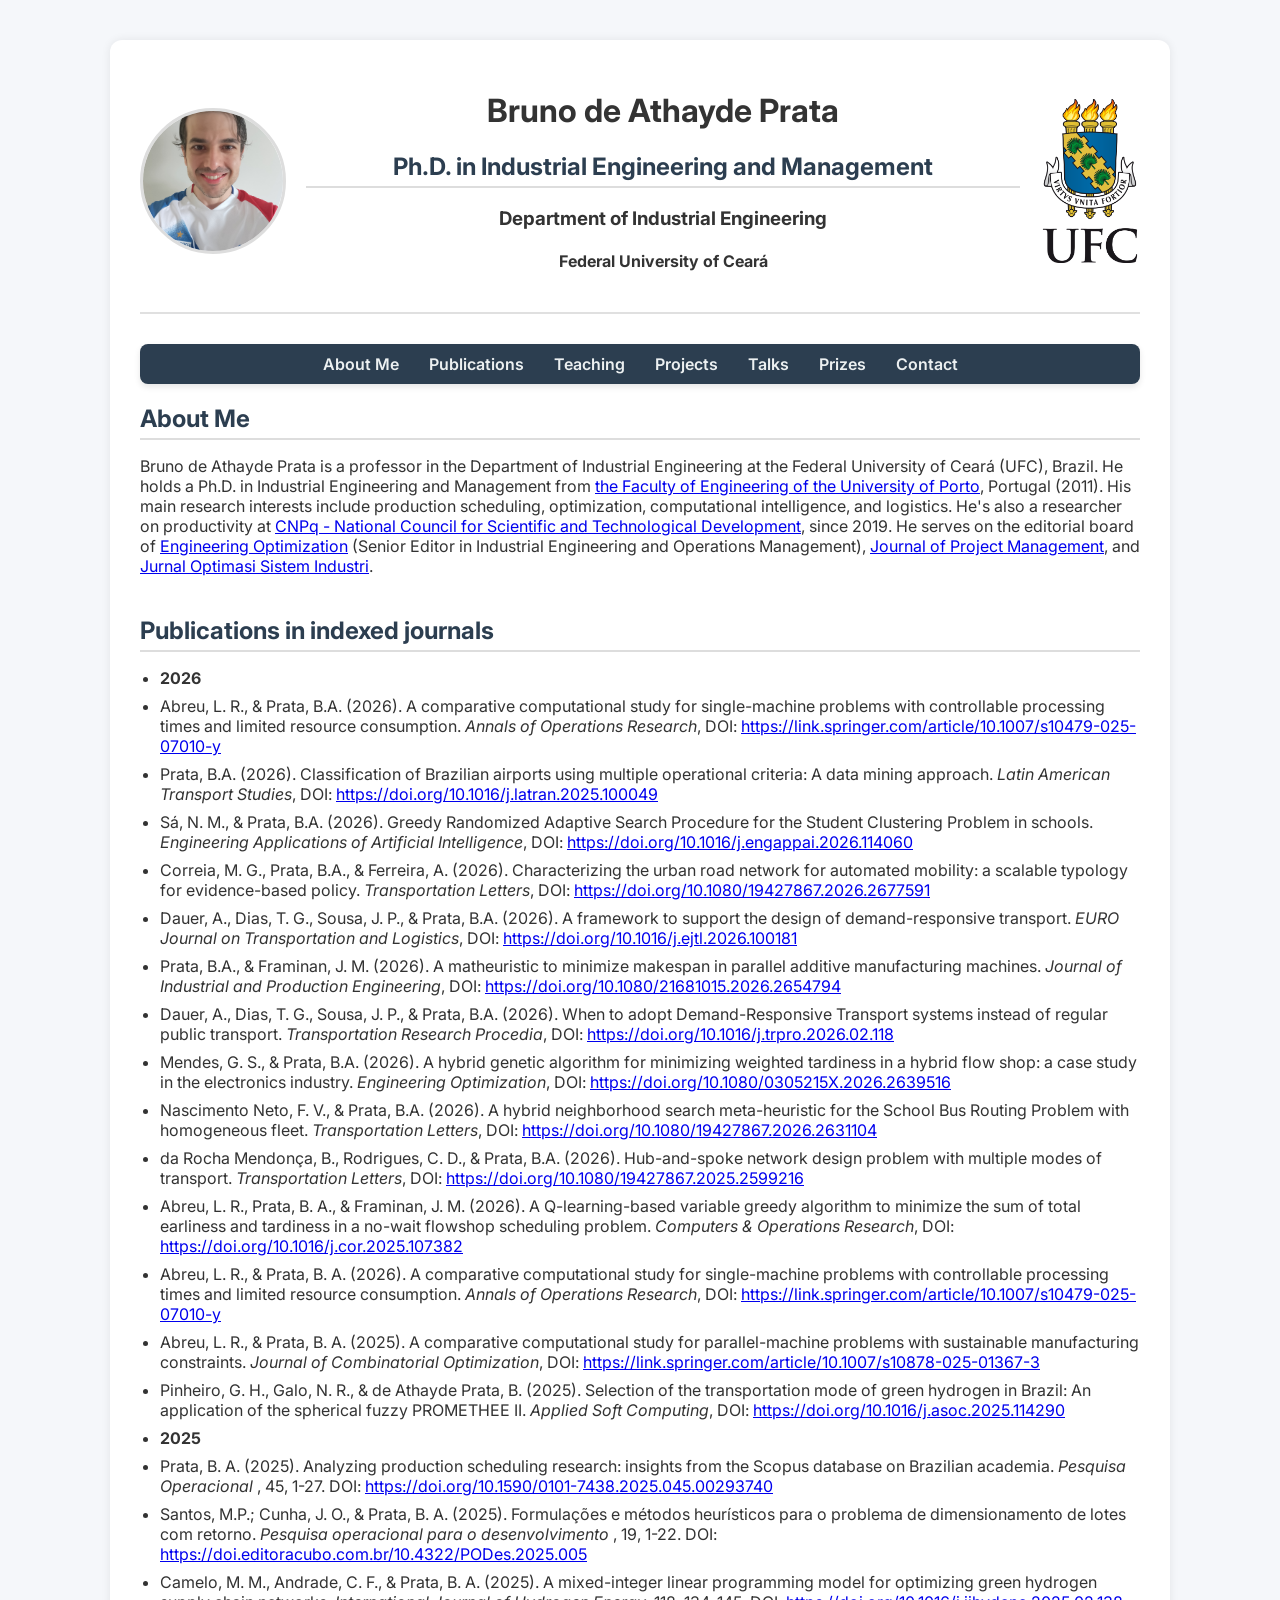
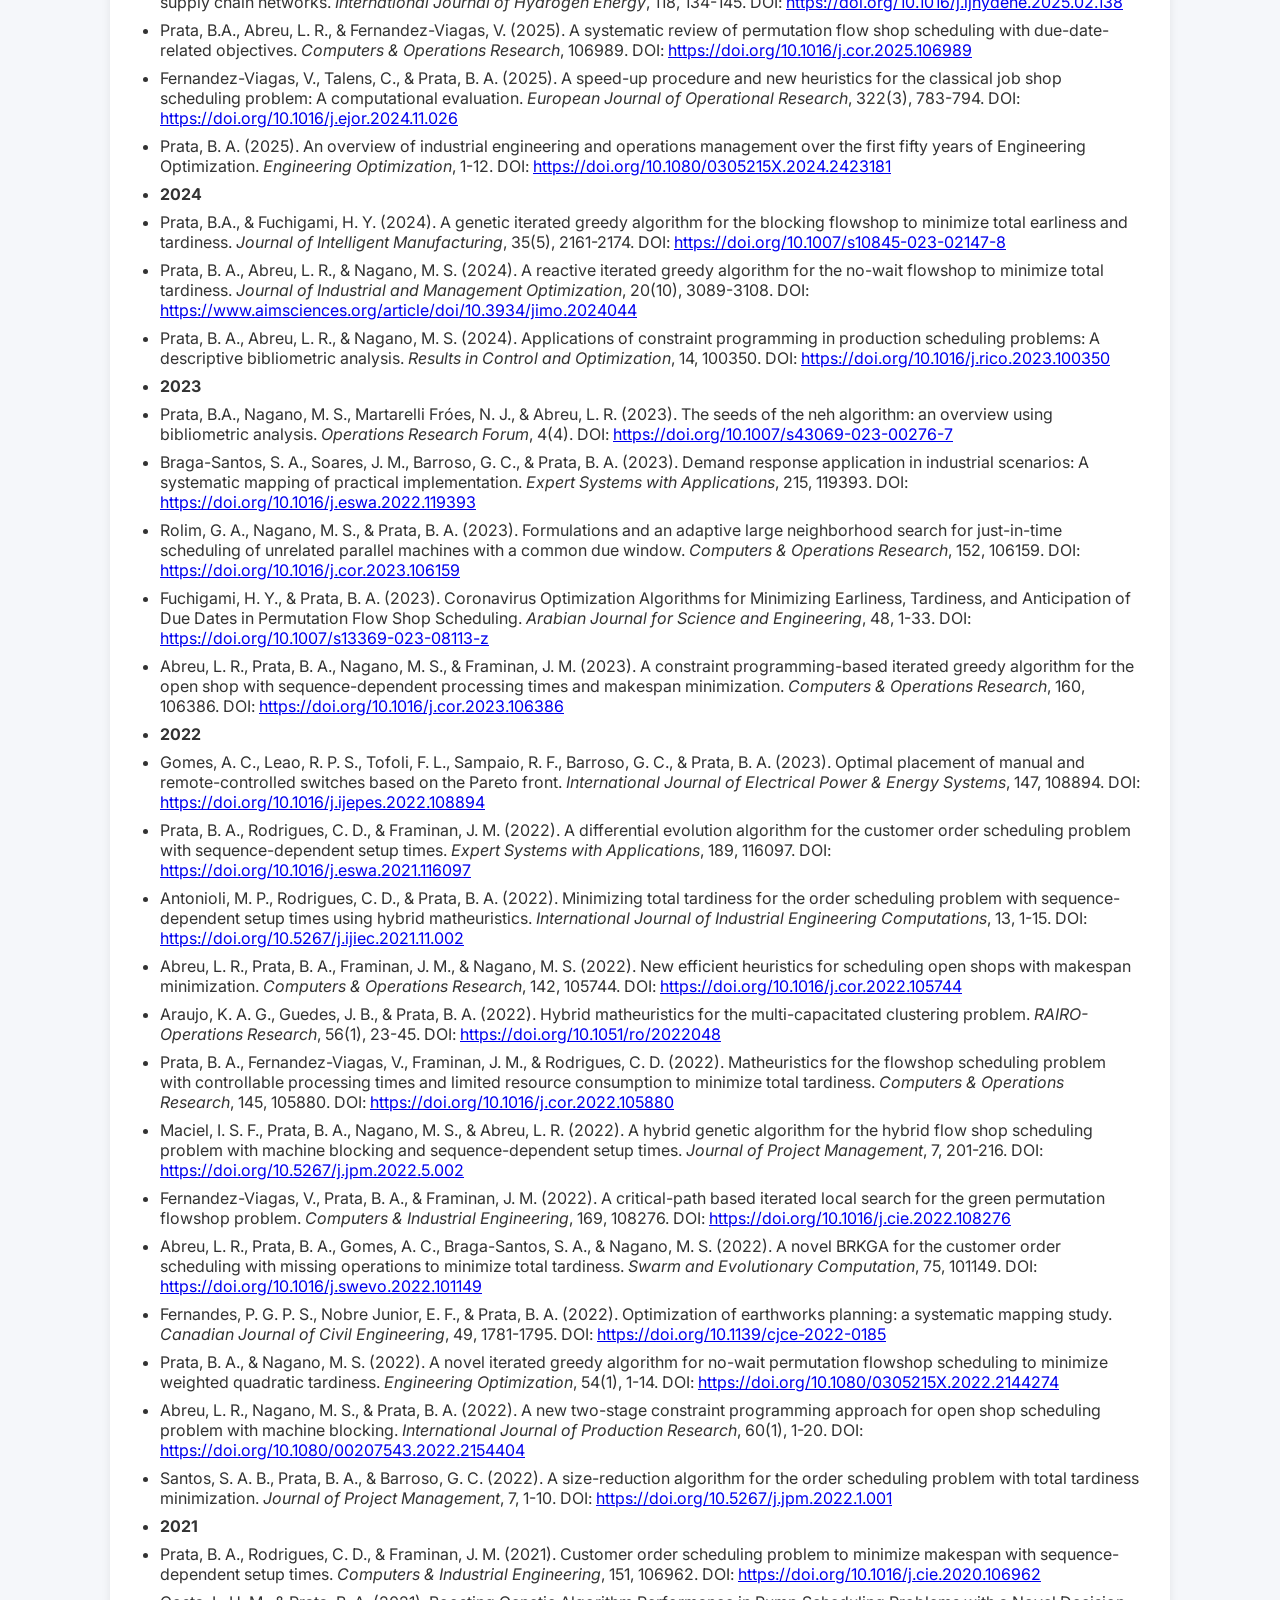
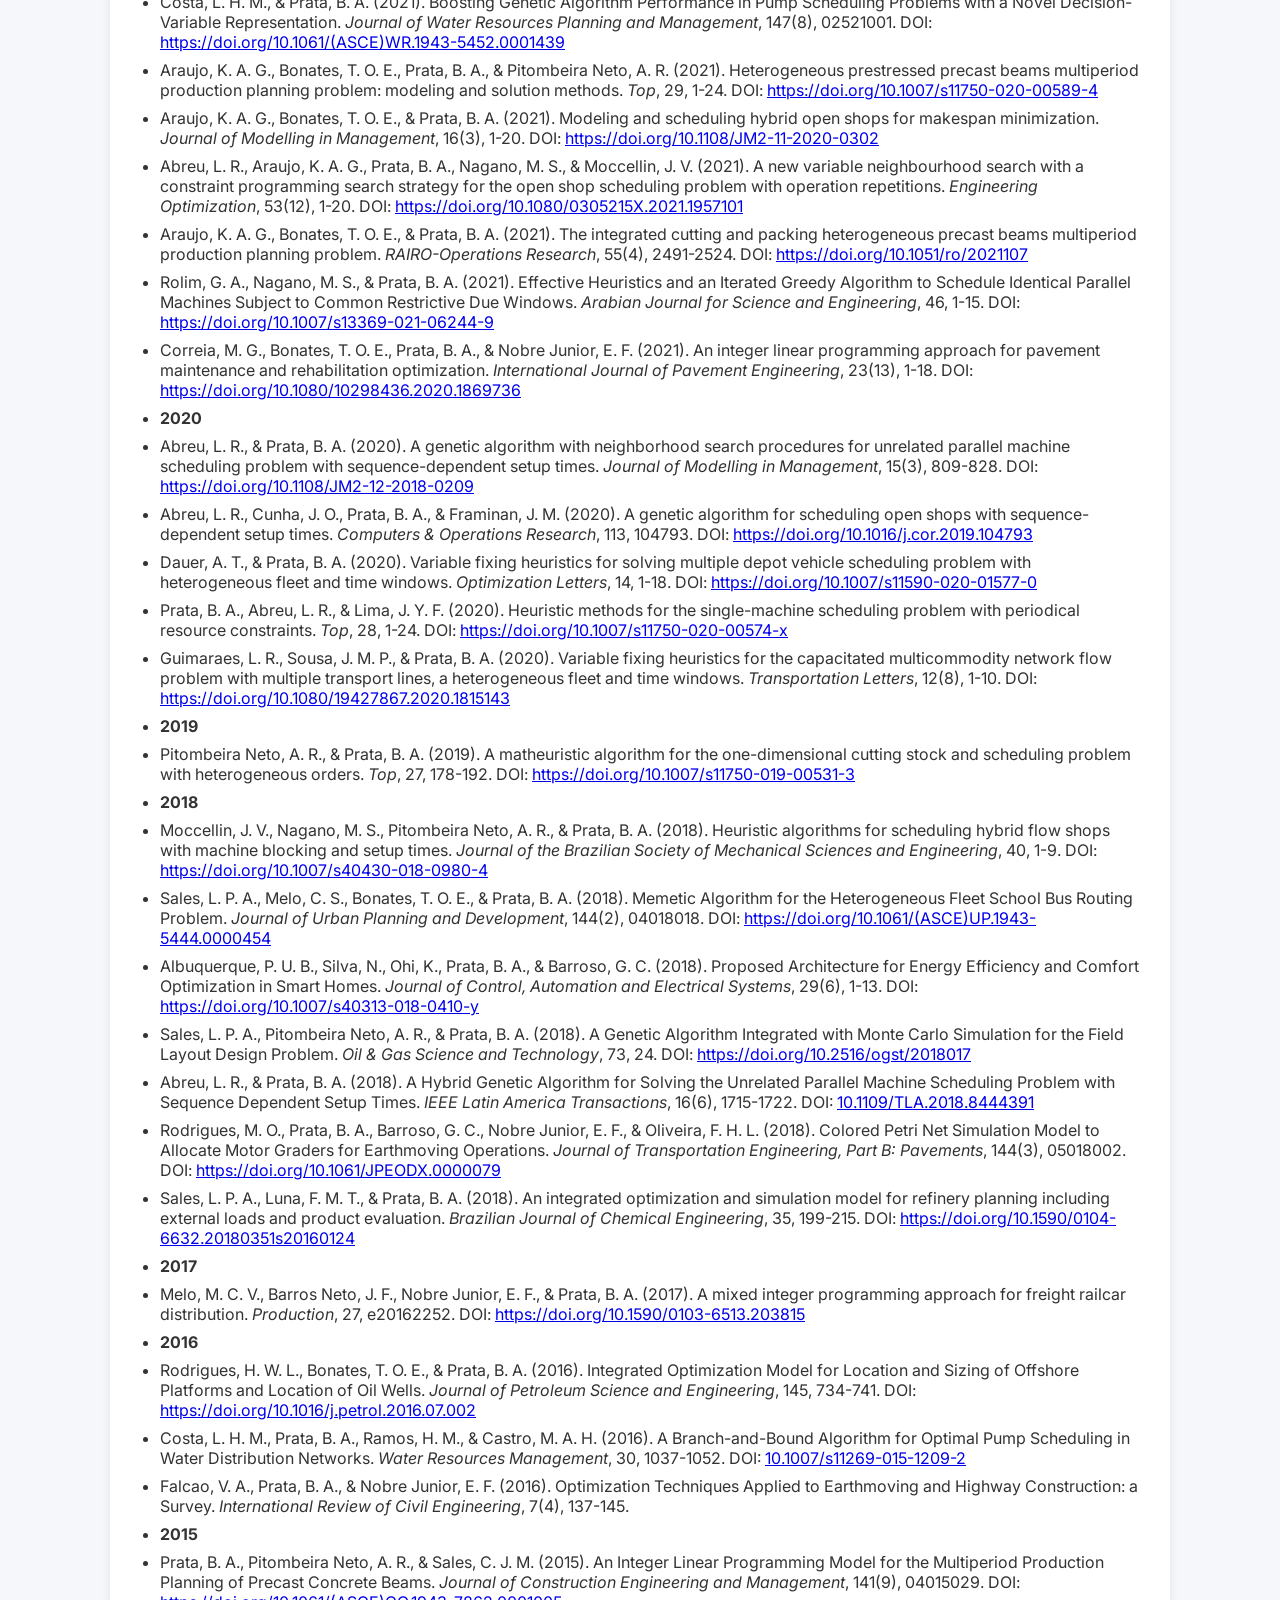
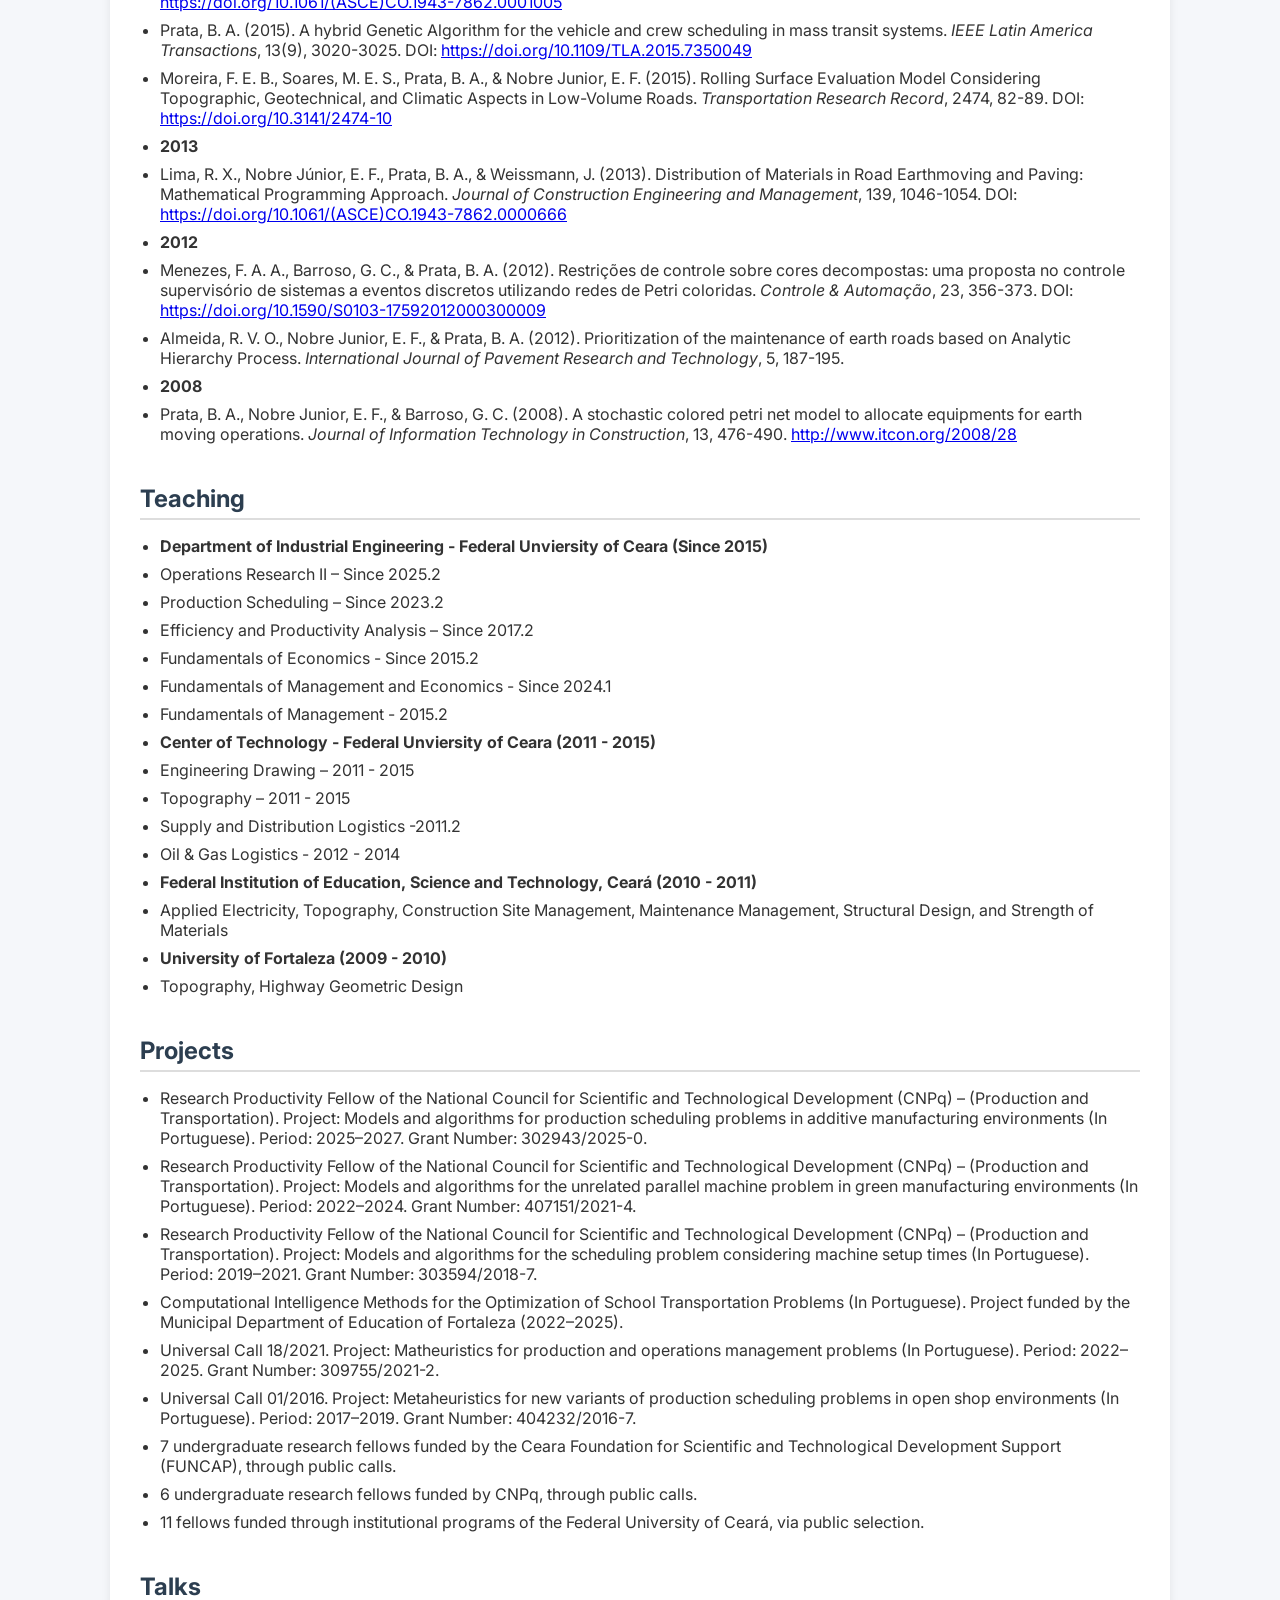
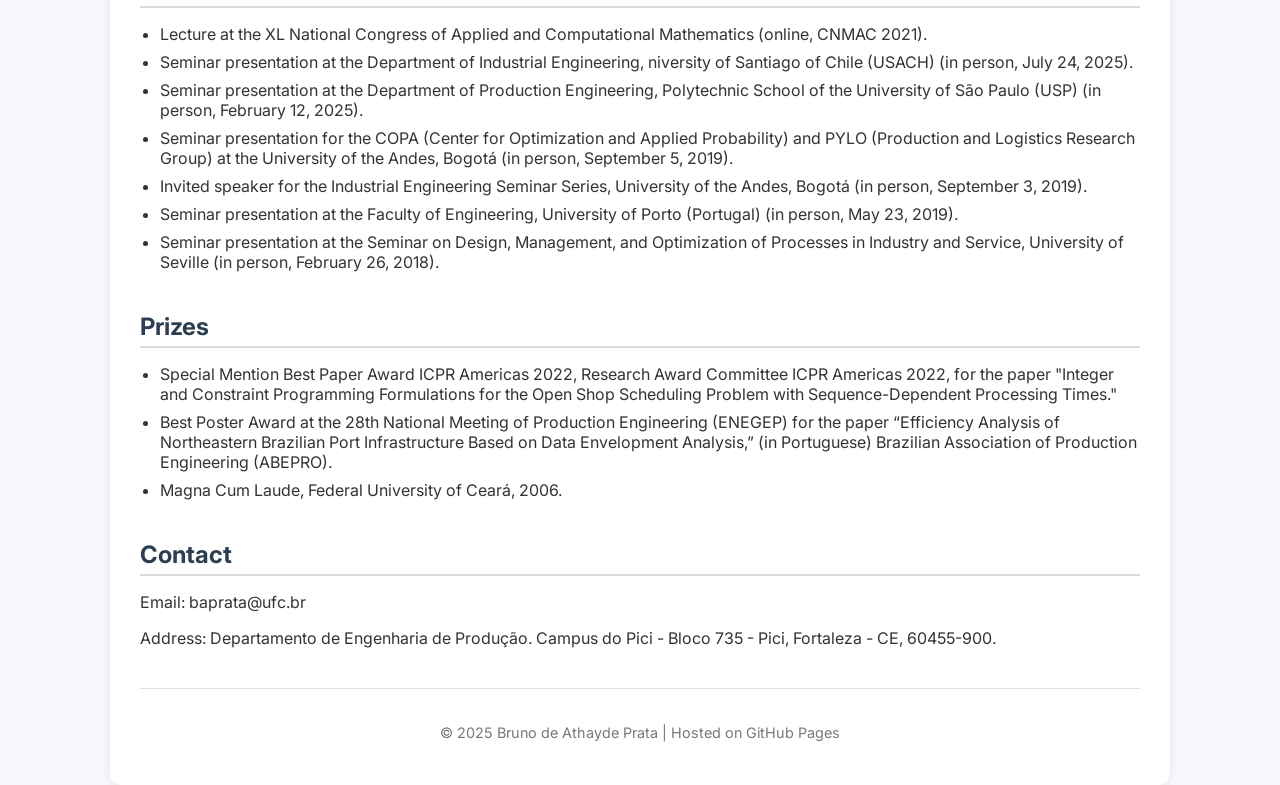
<file: index.html>
<!DOCTYPE html>
<html lang="en">
<head>
    <meta charset="UTF-8">
    <title>Bruno de Athayde Prata - Academic Page</title>
    <link rel="stylesheet" href="style.css">
    <link href="https://fonts.googleapis.com/css2?family=Inter:wght@400;600;700&display=swap" rel="stylesheet">
</head>
<body>
    <div class="container">
        <header>
            <div class="header-content">
                <img src="images/Foto_2023.jpg" alt="Your Photo" class="profile-photo">
                <div class="title-section">
                    <h1>Bruno de Athayde Prata</h1>
                    <h2>Ph.D. in Industrial Engineering and Management</h2>
                    <h3>Department of Industrial Engineering</h3>
                    <h4>Federal University of Ceará</h4>
                </div>
                <img src="images/UFC_300dpi.png" alt="University Logo" class="university-logo">
            </div>
        </header>

        <nav>
            <ul>
                <li><a href="#about">About Me</a></li>
                <li><a href="#publications">Publications</a></li>
                <li><a href="#teaching">Teaching</a></li>
                <li><a href="#projects">Projects</a></li>
                <li><a href="#talks">Talks</a></li>
                <li><a href="#prizes">Prizes</a></li>
                <li><a href="#contact">Contact</a></li>
            </ul>
        </nav>

        <main>
            <section id="about">
                <h2>About Me</h2>
                <p>
                    Bruno de Athayde Prata is a professor in the Department of Industrial Engineering at the Federal University of Ceará (UFC), Brazil. He holds a Ph.D. in Industrial
                    Engineering and Management from <a href="https://www.up.pt/feup/en/" target="_blank">the Faculty of Engineering of the University of Porto</a>, Portugal (2011). His main research interests include production scheduling, optimization, computational 
                    intelligence, and logistics. He's also a researcher on productivity at  <a href="https://www.gov.br/cnpq/pt-br" target="_blank">CNPq - National Council for Scientific and Technological Development</a>, since 2019. 
                    He serves on the editorial board of <a href="https://www.tandfonline.com/journals/geno20/about-this-journal#editorial-board" target="_blank">                    
                    Engineering Optimization</a> (Senior Editor in Industrial Engineering and Operations Management),
                    <a href="https://growingscience.com/jpm/editorial.html" target="_blank">Journal of Project Management</a>, and 
                    <a href="https://josi.ft.unand.ac.id/index.php/josi/about/editorialTeam" target="_blank">Jurnal Optimasi Sistem Industri</a>.
                </p>
            </section>

            <section id="publications">
                <h2>Publications in indexed journals</h2>
<ul>
        <li><strong>2026</strong></li>
<li>
    Abreu, L. R., & Prata, B.A. (2026).
    A comparative computational study for single-machine problems with controllable processing times and limited resource consumption.
    <em>Annals of Operations Research</em>,
    DOI:
    <a href="https://link.springer.com/article/10.1007/s10479-025-07010-y" target="_blank">
        https://link.springer.com/article/10.1007/s10479-025-07010-y
    </a>
</li>

<li>
    Prata, B.A. (2026).
    Classification of Brazilian airports using multiple operational criteria: A data mining approach.
    <em>Latin American Transport Studies</em>,
    DOI:
    <a href="https://doi.org/10.1016/j.latran.2025.100049" target="_blank">
        https://doi.org/10.1016/j.latran.2025.100049
    </a>
</li>

<li>
    Sá, N. M., & Prata, B.A. (2026).
    Greedy Randomized Adaptive Search Procedure for the Student Clustering Problem in schools.
    <em>Engineering Applications of Artificial Intelligence</em>,
    DOI:
    <a href="https://doi.org/10.1016/j.engappai.2026.114060" target="_blank">
        https://doi.org/10.1016/j.engappai.2026.114060
    </a>
</li>

<li>
    Correia, M. G., Prata, B.A., & Ferreira, A. (2026).
    Characterizing the urban road network for automated mobility: a scalable typology for evidence-based policy.
    <em>Transportation Letters</em>,
    DOI:
    <a href="https://doi.org/10.1080/19427867.2026.2677591" target="_blank">
        https://doi.org/10.1080/19427867.2026.2677591
    </a>
</li>

<li>
    Dauer, A., Dias, T. G., Sousa, J. P., & Prata, B.A. (2026).
    A framework to support the design of demand-responsive transport.
    <em>EURO Journal on Transportation and Logistics</em>,
    DOI:
    <a href="https://doi.org/10.1016/j.ejtl.2026.100181" target="_blank">
        https://doi.org/10.1016/j.ejtl.2026.100181
    </a>
</li>

<li>
    Prata, B.A., & Framinan, J. M. (2026).
    A matheuristic to minimize makespan in parallel additive manufacturing machines.
    <em>Journal of Industrial and Production Engineering</em>,
    DOI:
    <a href="https://doi.org/10.1080/21681015.2026.2654794" target="_blank">
        https://doi.org/10.1080/21681015.2026.2654794
    </a>
</li>

<li>
    Dauer, A., Dias, T. G., Sousa, J. P., & Prata, B.A. (2026).
    When to adopt Demand-Responsive Transport systems instead of regular public transport.
    <em>Transportation Research Procedia</em>,
    DOI:
    <a href="https://doi.org/10.1016/j.trpro.2026.02.118" target="_blank">
        https://doi.org/10.1016/j.trpro.2026.02.118
    </a>
</li>

<li>
    Mendes, G. S., & Prata, B.A. (2026).
    A hybrid genetic algorithm for minimizing weighted tardiness in a hybrid flow shop: a case study in the electronics industry.
    <em>Engineering Optimization</em>,
    DOI:
    <a href="https://doi.org/10.1080/0305215X.2026.2639516" target="_blank">
        https://doi.org/10.1080/0305215X.2026.2639516
    </a>
</li>

<li>
    Nascimento Neto, F. V., & Prata, B.A. (2026).
    A hybrid neighborhood search meta-heuristic for the School Bus Routing Problem with homogeneous fleet.
    <em>Transportation Letters</em>,
    DOI:
    <a href="https://doi.org/10.1080/19427867.2026.2631104" target="_blank">
        https://doi.org/10.1080/19427867.2026.2631104
    </a>
</li>

<li>
    da Rocha Mendonça, B., Rodrigues, C. D., & Prata, B.A. (2026).
    Hub-and-spoke network design problem with multiple modes of transport.
    <em>Transportation Letters</em>,
    DOI:
    <a href="https://doi.org/10.1080/19427867.2025.2599216" target="_blank">
        https://doi.org/10.1080/19427867.2025.2599216
    </a>
</li>
<li>
    Abreu, L. R., Prata, B. A., & Framinan, J. M. (2026).
    A Q-learning-based variable greedy algorithm to minimize the sum of total earliness and tardiness in
    a no-wait flowshop scheduling problem.
    <em>Computers & Operations Research</em>,
    DOI:
    <a href="https://doi.org/10.1016/j.cor.2025.107382" target="_blank">
        https://doi.org/10.1016/j.cor.2025.107382
    </a>
</li>

<li>
    Abreu, L. R., & Prata, B. A. (2026).
    A comparative computational study for single-machine problems with controllable processing times and limited resource consumption.
    <em>Annals of Operations Research</em>,
    DOI:
    <a href="https://link.springer.com/article/10.1007/s10479-025-07010-y" target="_blank">
        https://link.springer.com/article/10.1007/s10479-025-07010-y
    </a>
</li>

<li>
    Abreu, L. R., & Prata, B. A. (2025).
    A comparative computational study for parallel-machine problems with sustainable manufacturing constraints.
    <em>Journal of Combinatorial Optimization</em>,
    DOI:
    <a href="https://link.springer.com/article/10.1007/s10878-025-01367-3" target="_blank">
        https://link.springer.com/article/10.1007/s10878-025-01367-3
    </a>
</li>

<li>
    Pinheiro, G. H., Galo, N. R., & de Athayde Prata, B. (2025).
    Selection of the transportation mode of green hydrogen in Brazil: An application of the spherical fuzzy PROMETHEE II.
    <em>Applied Soft Computing</em>,
    DOI:
    <a href="https://doi.org/10.1016/j.asoc.2025.114290" target="_blank">
        https://doi.org/10.1016/j.asoc.2025.114290
    </a>
</li>

         
    <li><strong>2025</strong></li>
    <li>
        Prata, B. A. (2025). Analyzing production scheduling research: insights from the Scopus database on Brazilian academia. <em> Pesquisa Operacional </em>, 45, 1-27. DOI: 
        <a href="https://doi.org/10.1590/0101-7438.2025.045.00293740" target="_blank">
            https://doi.org/10.1590/0101-7438.2025.045.00293740
        </a>
    </li>
    <li>
        Santos, M.P.; Cunha, J. O., & Prata, B. A. (2025). Formulações e métodos heurísticos para o problema de dimensionamento de lotes com retorno. 
        <em>Pesquisa operacional para o desenvolvimento </em>, 19, 1-22. DOI: 
        <a href="https://doi.editoracubo.com.br/10.4322/PODes.2025.005" target="_blank">
            https://doi.editoracubo.com.br/10.4322/PODes.2025.005
        </a>
    </li>
    <li>
        Camelo, M. M., Andrade, C. F., & Prata, B. A. (2025). A mixed-integer linear programming model for optimizing green hydrogen supply chain networks. 
        <em>International Journal of Hydrogen Energy</em>, 118, 134-145. DOI: 
        <a href="https://doi.org/10.1016/j.ijhydene.2025.02.138" target="_blank">
            https://doi.org/10.1016/j.ijhydene.2025.02.138
        </a>
    </li>
    <li>
        Prata, B.A., Abreu, L. R., & Fernandez-Viagas, V. (2025). A systematic review of permutation flow shop scheduling with due-date-related objectives. 
        <em>Computers & Operations Research</em>, 106989. DOI: 
        <a href="https://doi.org/10.1016/j.cor.2025.106989" target="_blank">
            https://doi.org/10.1016/j.cor.2025.106989
        </a>
    </li>
    <li>
        Fernandez-Viagas, V., Talens, C., & Prata, B. A. (2025). A speed-up procedure and new heuristics for the classical job shop scheduling problem: 
        A computational evaluation. <em>European Journal of Operational Research</em>, 322(3), 783-794. DOI: 
        <a href="https://doi.org/10.1016/j.ejor.2024.11.026" target="_blank">
            https://doi.org/10.1016/j.ejor.2024.11.026
        </a>
    </li>
    <li>
        Prata, B. A. (2025). An overview of industrial engineering and operations management over the first fifty years of Engineering Optimization. 
        <em>Engineering Optimization</em>, 1-12. DOI: 
        <a href="https://doi.org/10.1080/0305215X.2024.2423181" target="_blank">
            https://doi.org/10.1080/0305215X.2024.2423181
        </a>
    </li>
        <li><strong>2024</strong></li>
    <li>
        Prata, B.A., & Fuchigami, H. Y. (2024). A genetic iterated greedy algorithm for 
        the blocking flowshop to minimize total earliness and tardiness. <em>Journal of Intelligent Manufacturing</em>, 35(5), 2161-2174. DOI: 
        <a href="https://doi.org/10.1007/s10845-023-02147-8" target="_blank">
            https://doi.org/10.1007/s10845-023-02147-8
        </a>
    </li>
    <li>
        Prata, B. A., Abreu, L. R., & Nagano, M. S. (2024). A reactive iterated greedy algorithm for the no-wait flowshop to minimize total tardiness. 
        <em>Journal of Industrial and Management Optimization</em>, 20(10), 3089-3108. DOI: 
        <a href="https://www.aimsciences.org/article/doi/10.3934/jimo.2024044" target="_blank">
            https://www.aimsciences.org/article/doi/10.3934/jimo.2024044
        </a>
    </li>
    <li>
        Prata, B. A., Abreu, L. R., & Nagano, M. S. (2024). Applications of constraint programming in production scheduling problems: A descriptive 
        bibliometric analysis. <em>Results in Control and Optimization</em>, 14, 100350. DOI: 
        <a href="https://doi.org/10.1016/j.rico.2023.100350" target="_blank">
            https://doi.org/10.1016/j.rico.2023.100350
            </a>
    </li>
    <li><strong>2023</strong></li>
    <li>
        Prata, B.A., Nagano, M. S., Martarelli Fróes, N. J., & Abreu, L. R. (2023). The seeds of the neh algorithm: an overview using 
        bibliometric analysis. <em>Operations Research Forum</em>, 4(4). DOI: 
        <a href="https://doi.org/10.1007/s43069-023-00276-7" target="_blank">
            https://doi.org/10.1007/s43069-023-00276-7
            </a>
    </li>
        <li>
        Braga-Santos, S. A., Soares, J. M., Barroso, G. C., & Prata, B. A. (2023). Demand response application in industrial scenarios: A systematic mapping of practical 
            implementation. <em>Expert Systems with Applications</em>, 215, 119393. DOI: <a href="https://doi.org/10.1016/j.eswa.2022.119393" target="_blank">
                https://doi.org/10.1016/j.eswa.2022.119393</a>
    </li>
    
    <li>
        Rolim, G. A., Nagano, M. S., & Prata, B. A. (2023). Formulations and an adaptive large neighborhood search for just-in-time scheduling of unrelated parallel machines with 
        a common due window. <em>Computers & Operations Research</em>, 152, 106159. DOI: <a href="https://doi.org/10.1016/j.cor.2023.106159" target="_blank">
            https://doi.org/10.1016/j.cor.2023.106159</a>
    </li>
    
    <li>
        Fuchigami, H. Y., & Prata, B. A. (2023). Coronavirus Optimization Algorithms for Minimizing Earliness, Tardiness, and Anticipation of Due Dates in Permutation Flow Shop 
        Scheduling. <em>Arabian Journal for Science and Engineering</em>, 48, 1-33. DOI: <a href="https://doi.org/10.1007/s13369-023-08113-z" target="_blank">
            https://doi.org/10.1007/s13369-023-08113-z</a>
    </li>
    
    <li>
        Abreu, L. R., Prata, B. A., Nagano, M. S., & Framinan, J. M. (2023). A constraint programming-based iterated greedy algorithm for the open shop with sequence-dependent 
        processing times and makespan minimization. <em>Computers & Operations Research</em>, 160, 106386. DOI: <a href="https://doi.org/10.1016/j.cor.2023.106386" target="_blank">
            https://doi.org/10.1016/j.cor.2023.106386</a>
    </li>

    <li><strong>2022</strong></li>

    <li>
        Gomes, A. C., Leao, R. P. S., Tofoli, F. L., Sampaio, R. F., Barroso, G. C., & Prata, B. A. (2023). Optimal placement of manual and remote-controlled switches based on the Pareto front. <em>International Journal of Electrical Power & Energy Systems</em>, 147, 108894. DOI: <a href="https://doi.org/10.1016/j.ijepes.2022.108894" target="_blank">https://doi.org/10.1016/j.ijepes.2022.108894</a>
    </li>
    
    <li>
        Prata, B. A., Rodrigues, C. D., & Framinan, J. M. (2022). A differential evolution algorithm for the customer order scheduling problem with sequence-dependent setup times. <em>Expert Systems with Applications</em>, 189, 116097. DOI: <a href="https://doi.org/10.1016/j.eswa.2021.116097" target="_blank">https://doi.org/10.1016/j.eswa.2021.116097</a>
    </li>
    
    <li>
        Antonioli, M. P., Rodrigues, C. D., & Prata, B. A. (2022). Minimizing total tardiness for the order scheduling problem with sequence-dependent setup times using hybrid matheuristics. 
        <em>International Journal of Industrial Engineering Computations</em>, 13, 1-15. DOI: <a href="https://doi.org/10.5267/j.ijiec.2021.11.002" target="_blank">https://doi.org/10.5267/j.ijiec.2021.11.002</a>
    </li>
    
    <li>
        Abreu, L. R., Prata, B. A., Framinan, J. M., & Nagano, M. S. (2022). New efficient heuristics for scheduling open shops with makespan minimization. <em>Computers & Operations Research</em>, 142, 105744. DOI: <a href="https://doi.org/10.1016/j.cor.2022.105744" target="_blank">https://doi.org/10.1016/j.cor.2022.105744</a>
    </li>
    
    <li>
        Araujo, K. A. G., Guedes, J. B., & Prata, B. A. (2022). Hybrid matheuristics for the multi-capacitated clustering problem. <em>RAIRO-Operations Research</em>, 56(1), 23-45. 
        DOI: <a href=" 	https://doi.org/10.1051/ro/2022048 " target="_blank"> 	https://doi.org/10.1051/ro/2022048 </a>
    </li>
    
    <li>
        Prata, B. A., Fernandez-Viagas, V., Framinan, J. M., & Rodrigues, C. D. (2022). Matheuristics for the flowshop scheduling problem with controllable processing times and limited resource consumption to minimize total tardiness. <em>Computers & Operations Research</em>, 145, 105880. DOI: <a href="https://doi.org/10.1016/j.cor.2022.105880" target="_blank">https://doi.org/10.1016/j.cor.2022.105880</a>
    </li>
    
    <li>
        Maciel, I. S. F., Prata, B. A., Nagano, M. S., & Abreu, L. R. (2022). A hybrid genetic algorithm for the hybrid flow shop scheduling problem with machine blocking and sequence-dependent setup times. 
        <em>Journal of Project Management</em>, 7, 201-216. DOI: <a href="https://doi.org/10.5267/j.jpm.2022.5.002" target="_blank">https://doi.org/10.5267/j.jpm.2022.5.002</a>
    </li>
    
    <li>
        Fernandez-Viagas, V., Prata, B. A., & Framinan, J. M. (2022). A critical-path based iterated local search for the green permutation flowshop problem. <em>Computers & Industrial Engineering</em>, 169, 108276. DOI: <a href="https://doi.org/10.1016/j.cie.2022.108276" target="_blank">https://doi.org/10.1016/j.cie.2022.108276</a>
    </li>
    
    <li>
        Abreu, L. R., Prata, B. A., Gomes, A. C., Braga-Santos, S. A., & Nagano, M. S. (2022). A novel BRKGA for the customer order scheduling with missing operations to minimize total tardiness. <em>Swarm and Evolutionary Computation</em>, 75, 101149. DOI: <a href="https://doi.org/10.1016/j.swevo.2022.101149" target="_blank">https://doi.org/10.1016/j.swevo.2022.101149</a>
    </li>
    
    <li>
        Fernandes, P. G. P. S., Nobre Junior, E. F., & Prata, B. A. (2022). Optimization of earthworks planning: a systematic mapping study. <em>Canadian Journal of Civil Engineering</em>, 49, 1781-1795. 
        DOI: <a href="https://doi.org/10.1139/cjce-2022-0185" target="_blank">https://doi.org/10.1139/cjce-2022-0185</a>
    </li>
    
    <li>
        Prata, B. A., & Nagano, M. S. (2022). A novel iterated greedy algorithm for no-wait permutation flowshop scheduling to minimize weighted quadratic tardiness. <em>Engineering Optimization</em>, 54(1), 1-14. 
        DOI: <a href="https://doi.org/10.1080/0305215X.2022.2144274" target="_blank">https://doi.org/10.1080/0305215X.2022.2144274</a>
    </li>
    
    <li>
        Abreu, L. R., Nagano, M. S., & Prata, B. A. (2022). A new two-stage constraint programming approach for open shop scheduling problem with machine blocking. <em>International Journal of Production Research</em>, 
        60(1), 1-20. DOI: <a href="https://doi.org/10.1080/00207543.2022.2154404" target="_blank">https://doi.org/10.1080/00207543.2022.2154404</a>
    </li>
    
    <li>
        Santos, S. A. B., Prata, B. A., & Barroso, G. C. (2022). A size-reduction algorithm for the order scheduling problem with total tardiness minimization. <em>Journal of Project Management</em>, 7, 1-10. DOI: <a href="https://doi.org/10.5267/j.jpm.2022.1.001" target="_blank">https://doi.org/10.5267/j.jpm.2022.1.001</a>
    </li>

     <li><strong>2021</strong></li>
        
    <li>
        Prata, B. A., Rodrigues, C. D., & Framinan, J. M. (2021). Customer order scheduling problem to minimize makespan with sequence-dependent setup times. <em>Computers & Industrial Engineering</em>, 151, 106962. DOI: <a href="https://doi.org/10.1016/j.cie.2020.106962" target="_blank">https://doi.org/10.1016/j.cie.2020.106962</a>
    </li>
    <li>
        Costa, L. H. M., & Prata, B. A. (2021). Boosting Genetic Algorithm Performance in Pump Scheduling Problems with a Novel Decision-Variable Representation. <em>Journal of Water Resources Planning and Management</em>, 
        147(8), 02521001. DOI: <a href="https://doi.org/10.1061/(ASCE)WR.1943-5452.0001439" target="_blank">https://doi.org/10.1061/(ASCE)WR.1943-5452.0001439</a>
    </li>
    
    <li>
        Araujo, K. A. G., Bonates, T. O. E., Prata, B. A., & Pitombeira Neto, A. R. (2021). Heterogeneous prestressed precast beams multiperiod production planning problem: modeling and solution methods. <em>Top</em>, 29, 1-24. 
        DOI: <a href="https://doi.org/10.1007/s11750-020-00589-4" target="_blank">https://doi.org/10.1007/s11750-020-00589-4</a>
    </li>
    
    <li>
        Araujo, K. A. G., Bonates, T. O. E., & Prata, B. A. (2021). Modeling and scheduling hybrid open shops for makespan minimization. <em>Journal of Modelling in Management</em>, 16(3), 1-20. 
        DOI: <a href="https://doi.org/10.1108/JM2-11-2020-0302" target="_blank">https://doi.org/10.1108/JM2-11-2020-0302</a>
    </li>
    
    <li>
        Abreu, L. R., Araujo, K. A. G., Prata, B. A., Nagano, M. S., & Moccellin, J. V. (2021). A new variable neighbourhood search with a constraint programming search strategy for the open shop scheduling problem with operation 
        repetitions. <em>Engineering Optimization</em>, 53(12), 1-20. DOI: <a href="https://doi.org/10.1080/0305215X.2021.1957101" target="_blank">https://doi.org/10.1080/0305215X.2021.1957101</a>
    </li>
    
    <li>
        Araujo, K. A. G., Bonates, T. O. E., & Prata, B. A. (2021). The integrated cutting and packing heterogeneous precast beams multiperiod production planning problem. 
        <em>RAIRO-Operations Research</em>, 55(4), 2491-2524. DOI: <a href="https://doi.org/10.1051/ro/2021107" target="_blank">https://doi.org/10.1051/ro/2021107</a>
    </li>
    
    <li>
        Rolim, G. A., Nagano, M. S., & Prata, B. A. (2021). Effective Heuristics and an Iterated Greedy Algorithm to Schedule Identical Parallel Machines Subject to Common Restrictive Due Windows. 
        <em>Arabian Journal for Science and Engineering</em>, 46, 1-15. DOI: <a href="https://doi.org/10.1007/s13369-021-06244-9" target="_blank">https://doi.org/10.1007/s13369-021-06244-9</a>
    </li>
    
    <li>
        Correia, M. G., Bonates, T. O. E., Prata, B. A., & Nobre Junior, E. F. (2021). An integer linear programming approach for pavement maintenance and rehabilitation optimization. 
        <em>International Journal of Pavement Engineering</em>, 23(13), 1-18. DOI: <a href="https://doi.org/10.1080/10298436.2020.1869736" target="_blank">https://doi.org/10.1080/10298436.2020.1869736</a>
    </li>

    <li><strong>2020</strong></li>    
    <li>
        Abreu, L. R., & Prata, B. A. (2020). A genetic algorithm with neighborhood search procedures for unrelated parallel machine scheduling problem with sequence-dependent setup times. <em>Journal of Modelling in Management</em>, 
        15(3), 809-828. DOI: <a href="https://doi.org/10.1108/JM2-12-2018-0209" target="_blank">https://doi.org/10.1108/JM2-12-2018-0209</a>
    </li>
    
    <li>
        Abreu, L. R., Cunha, J. O., Prata, B. A., & Framinan, J. M. (2020). A genetic algorithm for scheduling open shops with sequence-dependent setup times. <em>Computers & Operations Research</em>, 
        113, 104793. DOI: <a href="https://doi.org/10.1016/j.cor.2019.104793" target="_blank">https://doi.org/10.1016/j.cor.2019.104793</a>
    </li>
    
    <li>
        Dauer, A. T., & Prata, B. A. (2020). Variable fixing heuristics for solving multiple depot vehicle scheduling problem with heterogeneous fleet and time windows. <em>Optimization Letters</em>, 
        14, 1-18. DOI: <a href="https://doi.org/10.1007/s11590-020-01577-0" target="_blank">https://doi.org/10.1007/s11590-020-01577-0</a>
    </li>
    
    <li>
        Prata, B. A., Abreu, L. R., & Lima, J. Y. F. (2020). Heuristic methods for the single-machine scheduling problem with periodical resource constraints. <em>Top</em>, 28, 1-24. 
        DOI: <a href="https://doi.org/10.1007/s11750-020-00574-x" target="_blank">https://doi.org/10.1007/s11750-020-00574-x</a>
    </li>
    
    <li>
        Guimaraes, L. R., Sousa, J. M. P., & Prata, B. A. (2020). Variable fixing heuristics for the capacitated multicommodity network flow problem with multiple transport lines, a heterogeneous fleet and time windows. 
        <em>Transportation Letters</em>, 12(8), 1-10. DOI: <a href="https://doi.org/10.1080/19427867.2020.1815143" target="_blank">https://doi.org/10.1080/19427867.2020.1815143</a>
    </li>



    <li><strong>2019</strong></li>
    <li>
        Pitombeira Neto, A. R., & Prata, B. A. (2019). A matheuristic algorithm for the one-dimensional cutting stock and scheduling problem with heterogeneous orders. <em>Top</em>, 27, 178-192. 
        DOI: <a href="https://doi.org/10.1007/s11750-019-00531-3" target="_blank">https://doi.org/10.1007/s11750-019-00531-3</a>
    </li>


    <li><strong>2018</strong></li>
    <li>
        Moccellin, J. V., Nagano, M. S., Pitombeira Neto, A. R., & Prata, B. A. (2018). Heuristic algorithms for scheduling hybrid flow shops with machine blocking and setup times. 
        <em>Journal of the Brazilian Society of Mechanical Sciences and Engineering</em>, 40, 1-9. DOI: <a href="https://doi.org/10.1007/s40430-018-0980-4" target="_blank">https://doi.org/10.1007/s40430-018-0980-4</a>
    </li>
    
    <li>
        Sales, L. P. A., Melo, C. S., Bonates, T. O. E., & Prata, B. A. (2018). Memetic Algorithm for the Heterogeneous Fleet School Bus Routing Problem. <em>Journal of Urban Planning and Development</em>, 
        144(2), 04018018. DOI: <a href="https://doi.org/10.1061/(ASCE)UP.1943-5444.0000454" target="_blank">https://doi.org/10.1061/(ASCE)UP.1943-5444.0000454</a>
    </li>
    
    <li>
        Albuquerque, P. U. B., Silva, N., Ohi, K., Prata, B. A., & Barroso, G. C. (2018). Proposed Architecture for Energy Efficiency and Comfort Optimization in Smart Homes. 
        <em>Journal of Control, Automation and Electrical Systems</em>, 29(6), 1-13. DOI: <a href="https://doi.org/10.1007/s40313-018-0410-y" target="_blank">https://doi.org/10.1007/s40313-018-0410-y</a>
    </li>
    
    <li>
        Sales, L. P. A., Pitombeira Neto, A. R., & Prata, B. A. (2018). A Genetic Algorithm Integrated with Monte Carlo Simulation for the Field Layout Design Problem. <em>Oil & Gas Science and Technology</em>, 73, 24.
        DOI: <a href="https://doi.org/10.2516/ogst/2018017 " target="_blank">https://doi.org/10.2516/ogst/2018017 </a>
    </li>
    
    <li>
        Abreu, L. R., & Prata, B. A. (2018). A Hybrid Genetic Algorithm for Solving the Unrelated Parallel Machine Scheduling Problem with Sequence Dependent Setup Times. 
        <em>IEEE Latin America Transactions</em>, 16(6), 1715-1722. DOI: <a href="10.1109/TLA.2018.8444391" target="_blank">10.1109/TLA.2018.8444391</a>
    </li>
    
    <li>
        Rodrigues, M. O., Prata, B. A., Barroso, G. C., Nobre Junior, E. F., & Oliveira, F. H. L. (2018). Colored Petri Net Simulation Model to Allocate Motor Graders for Earthmoving Operations. 
        <em>Journal of Transportation Engineering, Part B: Pavements</em>, 144(3), 05018002. DOI: <a href="https://doi.org/10.1061/JPEODX.0000079" target="_blank">https://doi.org/10.1061/JPEODX.0000079</a>
    </li>

     <li>
        Sales, L. P. A., Luna, F. M. T., & Prata, B. A. (2018). An integrated optimization and simulation model for refinery planning including external loads and product evaluation. <em>Brazilian Journal of Chemical Engineering</em>, 
         35, 199-215. DOI: <a href=" https://doi.org/10.1590/0104-6632.20180351s20160124" target="_blank"> https://doi.org/10.1590/0104-6632.20180351s20160124</a>
    </li>


    <li><strong>2017</strong></li>
    <li>
        Melo, M. C. V., Barros Neto, J. F., Nobre Junior, E. F., & Prata, B. A. (2017). A mixed integer programming approach for freight railcar distribution. <em>Production</em>, 27, e20162252.
        DOI: <a href=" https://doi.org/10.1590/0103-6513.203815" target="_blank"> https://doi.org/10.1590/0103-6513.203815</a>
    </li>


    <li><strong>2016</strong></li>
     <li>
        Rodrigues, H. W. L., Bonates, T. O. E., & Prata, B. A. (2016). Integrated Optimization Model for Location and Sizing of Offshore Platforms and Location of Oil Wells. <em>Journal of Petroleum Science and Engineering</em>, 
         145, 734-741. DOI: <a href="https://doi.org/10.1016/j.petrol.2016.07.002" target="_blank">https://doi.org/10.1016/j.petrol.2016.07.002</a>
    </li>    
    <li>
        Costa, L. H. M., Prata, B. A., Ramos, H. M., & Castro, M. A. H. (2016). A Branch-and-Bound Algorithm for Optimal Pump Scheduling in Water Distribution Networks. <em>Water Resources Management</em>, 30, 
        1037-1052. DOI: <a href="10.1007/s11269-015-1209-2" target="_blank">10.1007/s11269-015-1209-2</a>
    </li>
        <li>
        Falcao, V. A., Prata, B. A., & Nobre Junior, E. F. (2016). Optimization Techniques Applied to Earthmoving and Highway Construction: a Survey. <em>International Review of Civil Engineering</em>, 7(4), 137-145. 
    </li>


    <li><strong>2015</strong></li>
     <li>
        Prata, B. A., Pitombeira Neto, A. R., & Sales, C. J. M. (2015). An Integer Linear Programming Model for the Multiperiod Production Planning of Precast Concrete Beams. <em>Journal of Construction Engineering and Management</em>, 141(9), 04015029. DOI: <a href="https://doi.org/10.1061/(ASCE)CO.1943-7862.0001005" target="_blank">https://doi.org/10.1061/(ASCE)CO.1943-7862.0001005</a>
    </li>
    
    <li>
        Prata, B. A. (2015). A hybrid Genetic Algorithm for the vehicle and crew scheduling in mass transit systems. <em>IEEE Latin America Transactions</em>, 13(9), 3020-3025. DOI: <a href="https://doi.org/10.1109/TLA.2015.7350049" target="_blank">https://doi.org/10.1109/TLA.2015.7350049</a>
    </li>

    <li>
        Moreira, F. E. B., Soares, M. E. S., Prata, B. A., & Nobre Junior, E. F. (2015). Rolling Surface Evaluation Model Considering Topographic, Geotechnical, and Climatic Aspects in Low-Volume Roads. <em>Transportation Research Record</em>, 2474, 82-89. DOI: <a href="https://doi.org/10.3141/2474-10" target="_blank">https://doi.org/10.3141/2474-10</a>
    </li>


    <li><strong>2013</strong></li>

    <li>
    Lima, R. X., Nobre Júnior, E. F., Prata, B. A., & Weissmann, J. (2013). Distribution of Materials in Road Earthmoving and Paving: Mathematical Programming Approach. <em>Journal of Construction Engineering and Management</em>, 139, 
        1046-1054. DOI: <a href="https://doi.org/10.1061/(ASCE)CO.1943-7862.0000666" target="_blank">https://doi.org/10.1061/(ASCE)CO.1943-7862.0000666</a>
   </li>

    <li><strong>2012</strong></li>

    <li>
        Menezes, F. A. A., Barroso, G. C., & Prata, B. A. (2012). Restrições de controle sobre cores decompostas: uma proposta no controle supervisório de sistemas a eventos discretos utilizando redes de Petri coloridas. 
        <em>Controle & Automação</em>, 23, 356-373. DOI: <a href="https://doi.org/10.1590/S0103-17592012000300009" target="_blank">https://doi.org/10.1590/S0103-17592012000300009</a>
    </li>

    <li>
        Almeida, R. V. O., Nobre Junior, E. F., & Prata, B. A. (2012). Prioritization of the maintenance of earth roads based on Analytic Hierarchy Process. <em>International Journal of Pavement Research and Technology</em>, 
        5, 187-195. 
    </li>

    <li><strong>2008</strong></li>

    <li>
        Prata, B. A., Nobre Junior, E. F., & Barroso, G. C. (2008). A stochastic colored petri net model to allocate equipments for earth moving operations. <em>Journal of Information Technology in Construction</em>, 
        13, 476-490. <a href="http://www.itcon.org/2008/28" target="_blank">http://www.itcon.org/2008/28</a>
    </li>    


    
</ul>

            </section>

            <section id="teaching">
                <h2>Teaching</h2>
                <ul>
                    <li><strong>Department of Industrial Engineering - Federal Unviersity of Ceara (Since 2015)</strong></li>
                    <li>Operations Research II – Since 2025.2</li>
                    <li>Production Scheduling – Since 2023.2</li>
                    <li>Efficiency and Productivity Analysis – Since 2017.2</li>
                    <li>Fundamentals of Economics - Since 2015.2</li>
                    <li>Fundamentals of Management and Economics - Since 2024.1</li>
                    <li>Fundamentals of Management - 2015.2</li>
                    <li><strong>Center of Technology - Federal Unviersity of Ceara (2011 - 2015)</strong></li>
                    <li>Engineering Drawing – 2011 - 2015</li>
                    <li>Topography – 2011 - 2015</li>
                    <li>Supply and Distribution Logistics -2011.2</li>
                    <li>Oil & Gas Logistics - 2012 - 2014</li>
                    <li><strong> Federal Institution of Education, Science and Technology, Ceará (2010 - 2011)</strong></li>
                    <li>Applied Electricity, Topography, Construction Site Management, Maintenance Management, Structural Design, and Strength of Materials</li>
                    <li><strong> University of Fortaleza (2009 - 2010)</strong></li>
                    <li>Topography, Highway Geometric Design</li>
                </ul>
            </section>

            <section id="projects">
                <h2>Projects</h2>
                <ul>
                        <li>Research Productivity Fellow of the National Council for Scientific and Technological Development (CNPq) – (Production and Transportation). 
                        Project: Models and algorithms for production scheduling problems in additive manufacturing environments (In Portuguese). 
                        Period: 2025–2027. Grant Number: 302943/2025-0.</li>
                    <li>Research Productivity Fellow of the National Council for Scientific and Technological Development (CNPq) – (Production and Transportation). 
                        Project: Models and algorithms for the unrelated parallel machine problem in green manufacturing environments (In Portuguese). 
                        Period: 2022–2024. Grant Number: 407151/2021-4.</li>
                    <li>Research Productivity Fellow of the National Council for Scientific and Technological Development (CNPq) – (Production and Transportation). 
                        Project: Models and algorithms for the scheduling problem considering machine setup times (In Portuguese). Period: 2019–2021. Grant Number: 303594/2018-7.</li>
                    <li>Computational Intelligence Methods for the Optimization of School Transportation Problems (In Portuguese). Project funded by the Municipal 
                        Department of Education of Fortaleza (2022–2025).</li>
                    <li>Universal Call 18/2021. Project: Matheuristics for production and operations management problems (In Portuguese). Period: 2022–2025. 
                        Grant Number: 309755/2021-2.</li>
                    <li>Universal Call 01/2016. Project: Metaheuristics for new variants of production scheduling problems in open shop environments (In Portuguese). 
                        Period: 2017–2019. Grant Number: 404232/2016-7.</li>
                    <li>7 undergraduate research fellows funded by the Ceara Foundation for Scientific and Technological Development Support (FUNCAP), through public calls.</li>
                    <li>6 undergraduate research fellows funded by CNPq, through public calls.</li>
                    <li>11 fellows funded through institutional programs of the Federal University of Ceará, via public selection.</li>
                </ul>
            </section>

            <section id="talks">
                <h2>Talks</h2>
                <ul>
                    <li>Lecture at the XL National Congress of Applied and Computational Mathematics (online, CNMAC 2021).</li>
                    <li>Seminar presentation at the Department of Industrial Engineering, niversity of Santiago of Chile (USACH) (in person, July 24, 2025).</li>
                    <li>Seminar presentation at the Department of Production Engineering, Polytechnic School of the University of São Paulo (USP) (in person, February 12, 2025).</li>
                    <li>Seminar presentation for the COPA (Center for Optimization and Applied Probability) and PYLO (Production and Logistics Research Group) at the University of the Andes, Bogotá (in person, September 5, 2019).</li>
                    <li>Invited speaker for the Industrial Engineering Seminar Series, University of the Andes, Bogotá (in person, September 3, 2019).</li>
                    <li>Seminar presentation at the Faculty of Engineering, University of Porto (Portugal) (in person, May 23, 2019).</li>
                    <li>Seminar presentation at the Seminar on Design, Management, and Optimization of Processes in Industry and Service, University of Seville (in person, February 26, 2018).</li>
                </ul>
            </section>

            <section id="prizes">
                <h2>Prizes</h2>
                <ul>
                    <li>Special Mention Best Paper Award ICPR Americas 2022, Research Award Committee ICPR Americas 2022, for the paper "Integer and Constraint Programming Formulations for the Open Shop Scheduling Problem with Sequence-Dependent Processing Times."</li>
                    <li>Best Poster Award at the 28th National Meeting of Production Engineering (ENEGEP) for the paper “Efficiency Analysis of Northeastern Brazilian Port Infrastructure Based on Data Envelopment Analysis,” (in Portuguese) Brazilian Association of Production Engineering (ABEPRO).</li>
                    <li>Magna Cum Laude, Federal University of Ceará, 2006.</li>
                </ul>
            </section>


            <section id="contact">
                <h2>Contact</h2>
                <p>Email: baprata@ufc.br</p>
                <p>Address: Departamento de Engenharia de Produção. Campus do Pici - Bloco 735 - Pici, Fortaleza - CE, 60455-900.</p>
            </section>
        </main>

        <footer>
            <p>© 2025 Bruno de Athayde Prata | Hosted on GitHub Pages</p>
        </footer>
    </div>
</body>
</html>
</file>
<file: style.css>
/* Base styles */
body {
    font-family: 'Inter', sans-serif;
    margin: 0;
    padding: 0;
    background-color: #f5f7fa;
    color: #333;
}

.container {
    max-width: 1000px;
    margin: 0 auto;
    padding: 30px;
    background-color: #ffffff;
    box-shadow: 0 0 10px rgba(0, 0, 0, 0.08);
    border-radius: 12px;
    margin-top: 40px;
}

/* Header */
header {
    border-bottom: 2px solid #e0e0e0;
    padding-bottom: 20px;
    margin-bottom: 30px;
}

.header-content {
    display: flex;
    justify-content: space-between;
    align-items: center;
    flex-wrap: wrap;
}

.profile-photo {
    width: 140px;
    height: 140px;
    border-radius: 50%;
    object-fit: cover;
    border: 3px solid #ddd;
}

.title-section {
    flex-grow: 1;
    text-align: center;
    padding: 0 20px;
}

.university-logo {
    width: 100px;
    height: auto;
}

/* Navigation */
nav {
    background-color: #2c3e50;
    margin: 20px 0;
    border-radius: 8px;
    box-shadow: 0 3px 6px rgba(0,0,0,0.1);
}

nav ul {
    display: flex;
    justify-content: center;
    list-style: none;
    padding: 0;
    margin: 0;
    flex-wrap: wrap;
}

nav ul li {
    margin: 10px 15px;
}

nav ul li a {
    color: #ecf0f1;
    text-decoration: none;
    font-weight: 600;
    transition: color 0.3s ease;
}

nav ul li a:hover {
    color: #1abc9c;
}

/* Main content */
main section {
    margin-bottom: 40px;
}

h2 {
    color: #2c3e50;
    border-bottom: 2px solid #ddd;
    padding-bottom: 5px;
    margin-bottom: 15px;
}

ul {
    padding-left: 20px;
}

ul li {
    margin-bottom: 8px;
}

/* Footer */
footer {
    text-align: center;
    padding-top: 20px;
    border-top: 1px solid #ddd;
    color: #777;
    font-size: 0.9em;
}

/* Responsive */
@media (max-width: 768px) {
    .header-content {
        flex-direction: column;
        text-align: center;
    }

    .title-section {
        padding: 10px 0;
    }

    nav ul {
        flex-direction: column;
    }

    nav ul li {
        margin: 8px 0;
    }
}
</file>
